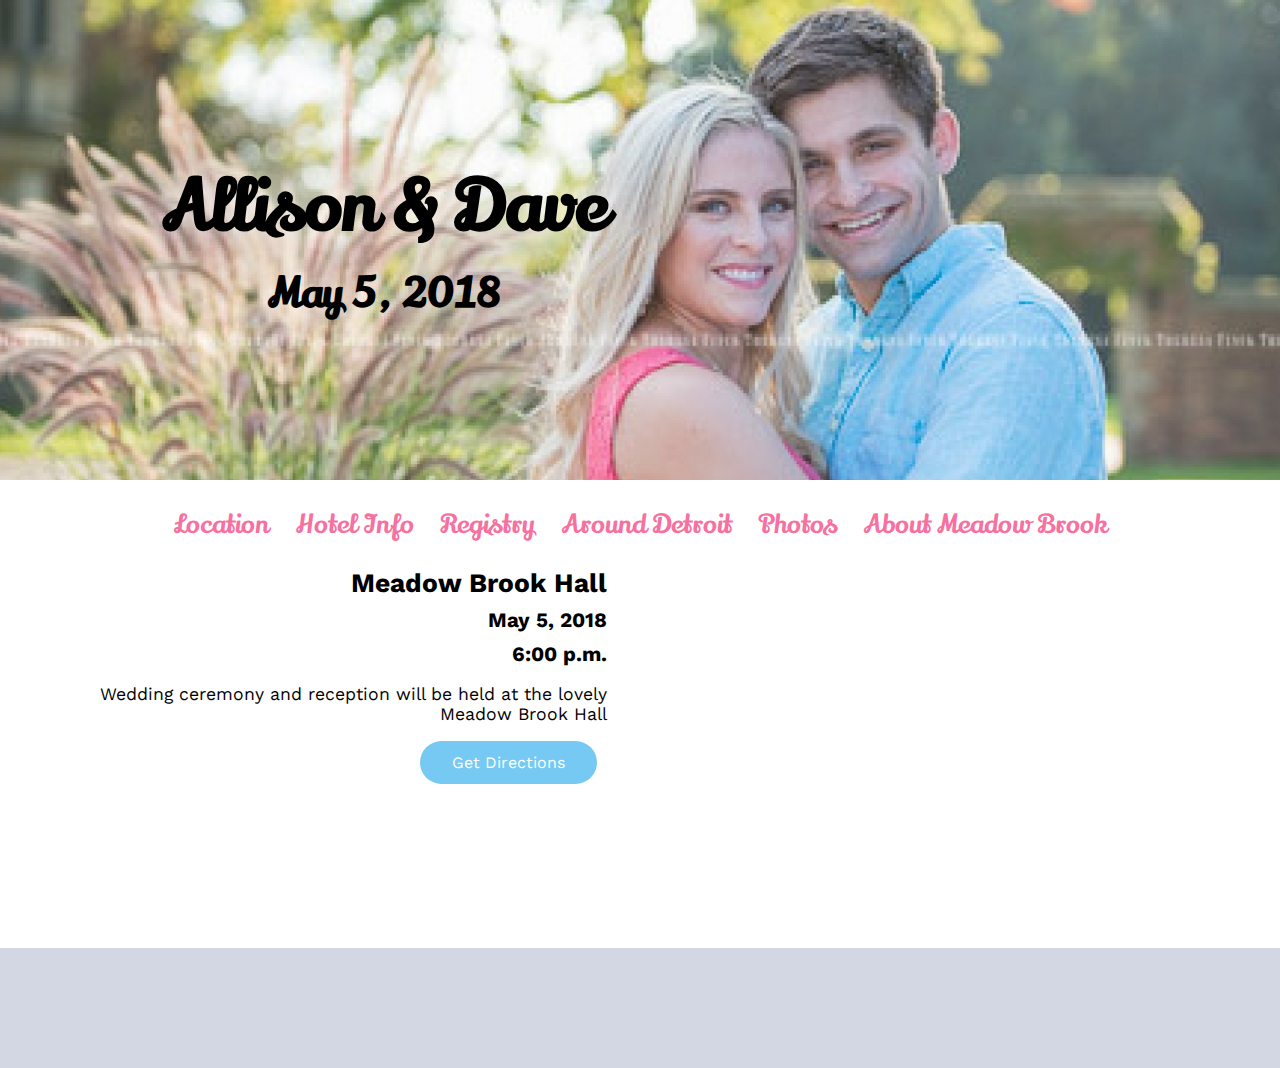
<file: index.html>
<!DOCTYPE html>
<html lang="en">
  <head>
    <meta name="viewport" content="width=device-width, initial-scale=1.0">
    <meta charset="utf-8">
    <title>Allison and Dave | May 5, 2018</title>
    <link rel="stylesheet" href="main.css">
    <link rel="icon" href="favicon.png" type="image/gif" sizes="16x16">

    <link href="https://fonts.googleapis.com/css?family=Lily+Script+One|Work+Sans" rel="stylesheet">
  </head>
  <body>

    <header class="container">
      <img class="img-responsive" src="images/ally-and-dave.jpg" />
      <div class="centered large">
        <h1 class="margin-small">Allison & Dave</h1>
        <h3 class="margin-small">May 5, 2018</h3>
      </div>
    </header>

    <nav>
      <ul class="navbar">
        <li class="navbar-item">
          <a href="index.html">Location</a>
        </li>
        <li class="navbar-item">
          <a href="hotel-info.html">Hotel Info</a>
        </li>
        <li class="navbar-item">
          <a href="registry.html">Registry</a>
        </li>
        <li class="navbar-item">
          <a href="around-detroit.html">Around Detroit</a>
        </li>
        <li class="navbar-item">
          <a href="photos.html">Photos</a>
        </li>
        <li class="navbar-item">
          <a href="about-meadow-brook.html">About Meadow Brook</a>
        </li>
      </ul>
    </nav>

    <section class="content-container clearfix">
      <div class="content-left text-right">
        <h2 class="margin-top-zero">Meadow Brook Hall</h2>
        <h3 class="margin-small">May 5, 2018</h3>
        <h3 class="margin-small">6:00 p.m.</h3>
        <p>Wedding ceremony and reception will be held at the lovely Meadow Brook Hall</p>
        <div class="text-right margin-small">
          <a class="button" href="https://maps.google.com/maps/dir//Meadow+Brook+Hall+%26+Gardens,+350+Estate+Drive,+Rochester+Hills,+MI+48309/@42.6722309,-83.2036022,17z/data=!4m9!4m8!1m0!1m5!1m1!1s0x8824ea64b3f256b3:0x6cc3b14051748759!2m2!1d-83.2014455!2d42.6721847!3e0">Get Directions</a>
        </div>
      </div>

      <div class="content-right">
        <div class="embed-responsive">
          <iframe class="embed-responsive-item" src="https://www.google.com/maps/embed?pb=!1m18!1m12!1m3!1d2933.486736814324!2d-83.2036022495187!3d42.67223092906488!2m3!1f0!2f0!3f0!3m2!1i1024!2i768!4f13.1!3m3!1m2!1s0x8824ea64b3f256b3%3A0x6cc3b14051748759!2sMeadow+Brook+Hall+%26+Gardens%2C+350+Estate+Drive%2C+Rochester+Hills%2C+MI+48309!5e0!3m2!1sen!2sus!4v1514592379436"></iframe>
        </div>
      </div>
    </section>
    <footer class="footer margin-top">
      <div class="content-container margin-zero padding">
      </div>
    </footer>
  </body>
</html>
</file>
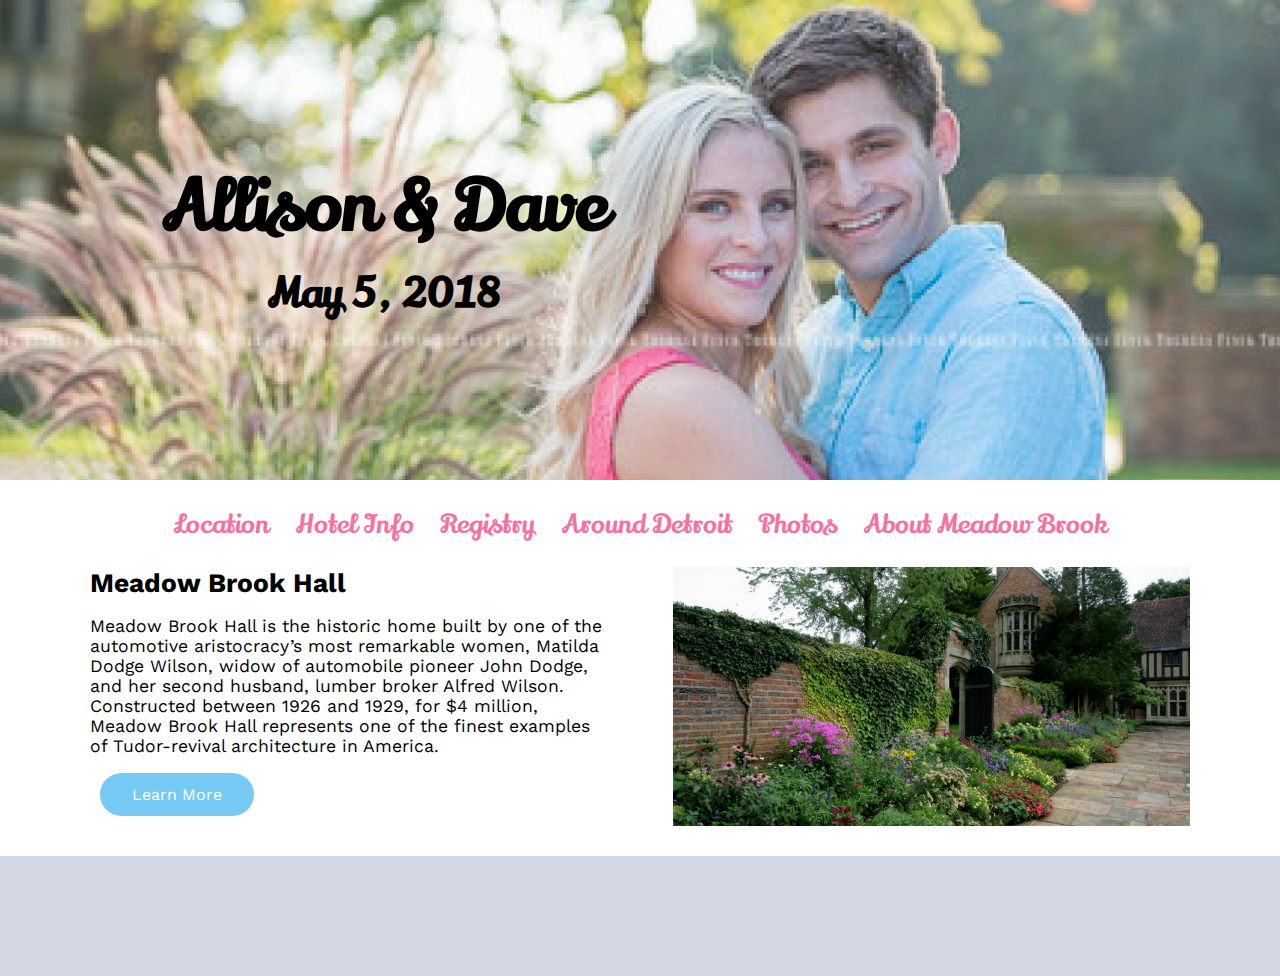
<file: about-meadow-brook.html>
<!DOCTYPE html>
<html lang="en">
  <head>
    <meta name="viewport" content="width=device-width, initial-scale=1.0">
    <meta charset="utf-8">
    <title>Allison and Dave | May 5, 2018</title>
    <link rel="stylesheet" href="main.css">
    <link rel="icon" href="favicon.png" type="image/gif" sizes="16x16">

    <link href="https://fonts.googleapis.com/css?family=Lily+Script+One|Work+Sans" rel="stylesheet">
  </head>
  <body>

    <header class="container">
      <img class="img-responsive" src="images/ally-and-dave.jpg" />
      <div class="centered large">
        <h1 class="margin-small">Allison & Dave</h1>
        <h3 class="margin-small">May 5, 2018</h3>
      </div>
    </header>

    <nav>
      <ul class="navbar">
        <li class="navbar-item">
          <a href="index.html">Location</a>
        </li>
        <li class="navbar-item">
          <a href="hotel-info.html">Hotel Info</a>
        </li>
        <li class="navbar-item">
          <a href="registry.html">Registry</a>
        </li>
        <li class="navbar-item">
          <a href="around-detroit.html">Around Detroit</a>
        </li>
        <li class="navbar-item">
          <a href="photos.html">Photos</a>
        </li>
        <li class="navbar-item">
          <a href="about-meadow-brook.html">About Meadow Brook</a>
        </li>
      </ul>
    </nav>

    <section class="content-container clearfix">
      <div class="content-left">
        <h2 class="margin-top-zero">Meadow Brook Hall</h2>
        <p>
          Meadow Brook Hall is the historic home built by one of the automotive aristocracy’s most remarkable women, Matilda Dodge Wilson, widow of automobile pioneer John Dodge, and her second husband, lumber broker Alfred Wilson. Constructed between 1926 and 1929, for $4 million, Meadow Brook Hall represents one of the finest examples of Tudor-revival architecture in America.
        </p>
        <div class="margin-small">
          <a class="button" href="http://meadowbrookhall.org/about/">Learn More</a>
        </div>
      </div>
      <div class="content-right">
        <img class="img-responsive" src="images/meadow-brook-hall-flowers.jpg" />
      </div>
    </section>
    <footer class="footer margin-top">
      <div class="content-container margin-zero padding">
      </div>
    </footer>
  </body>
</html>
</file>
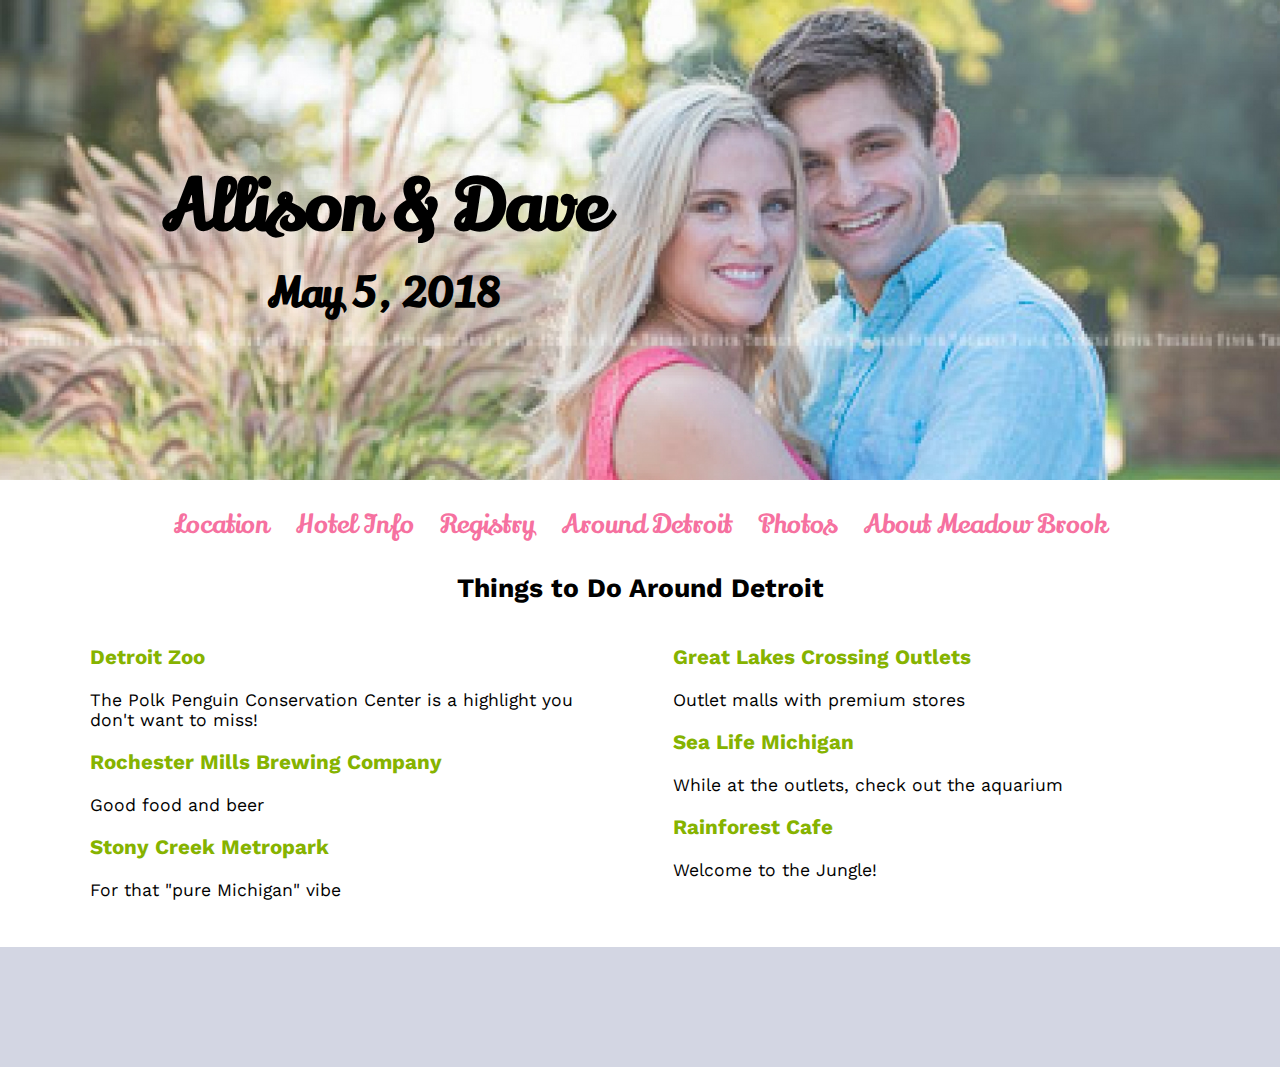
<file: around-detroit.html>
<!DOCTYPE html>
<html lang="en">
  <head>
    <meta name="viewport" content="width=device-width, initial-scale=1.0">
    <meta charset="utf-8">
    <title>Allison and Dave | May 5, 2018</title>
    <link rel="stylesheet" href="main.css">
    <link rel="icon" href="favicon.png" type="image/gif" sizes="16x16">

    <link href="https://fonts.googleapis.com/css?family=Lily+Script+One|Work+Sans" rel="stylesheet">
  </head>
  <body>

    <header class="container">
      <img class="img-responsive" src="images/ally-and-dave.jpg" />
      <div class="centered large">
        <h1 class="margin-small">Allison & Dave</h1>
        <h3 class="margin-small">May 5, 2018</h3>
      </div>
    </header>

    <nav>
      <ul class="navbar">
        <li class="navbar-item">
          <a href="index.html">Location</a>
        </li>
        <li class="navbar-item">
          <a href="hotel-info.html">Hotel Info</a>
        </li>
        <li class="navbar-item">
          <a href="registry.html">Registry</a>
        </li>
        <li class="navbar-item">
          <a href="around-detroit.html">Around Detroit</a>
        </li>
        <li class="navbar-item">
          <a href="photos.html">Photos</a>
        </li>
        <li class="navbar-item">
          <a href="about-meadow-brook.html">About Meadow Brook</a>
        </li>
      </ul>
    </nav>

    <section class="content-container clearfix">
      <h2 class="text-center">Things to Do Around Detroit</h2>
      <div class="content-left">

        <a class="restaurant-link" href="https://detroitzoo.org/"><h3>Detroit Zoo</h3></a>
        <p>
          The Polk Penguin Conservation Center is a highlight you don't want to miss!
        </p>

        <a class="restaurant-link" href="http://www.beercos.com/"><h3>Rochester Mills Brewing Company</h3></a>
        <p>
          Good food and beer
        </p>

        <a class="restaurant-link" href="http://www.metroparks.com/parks/stony-creek-metropark/"><h3>Stony Creek Metropark</h3></a>
        <p>
          For that "pure Michigan" vibe
        </p>
      </div>

      <div class="content-right">

        <a class="restaurant-link" href="http://www.greatlakescrossingoutlets.com/"><h3>Great Lakes Crossing Outlets</h3></a>
        <p>
          Outlet malls with premium stores
        </p>

        <a class="restaurant-link" href="http://www.greatlakescrossingoutlets.com/directory/sea_life_michigan"><h3>Sea Life Michigan</h3></a>
        <p>
          While at the outlets, check out the aquarium
        </p>

        <a class="restaurant-link" href="http://www.rainforestcafe.com/locations.asp?st=mi"><h3>Rainforest Cafe</h3></a>
        <p>
          Welcome to the Jungle!
        </p>
      </div>
    </section>
    <footer class="footer margin-top">
      <div class="content-container margin-zero padding">
      </div>
    </footer>
  </body>
</html>
</file>
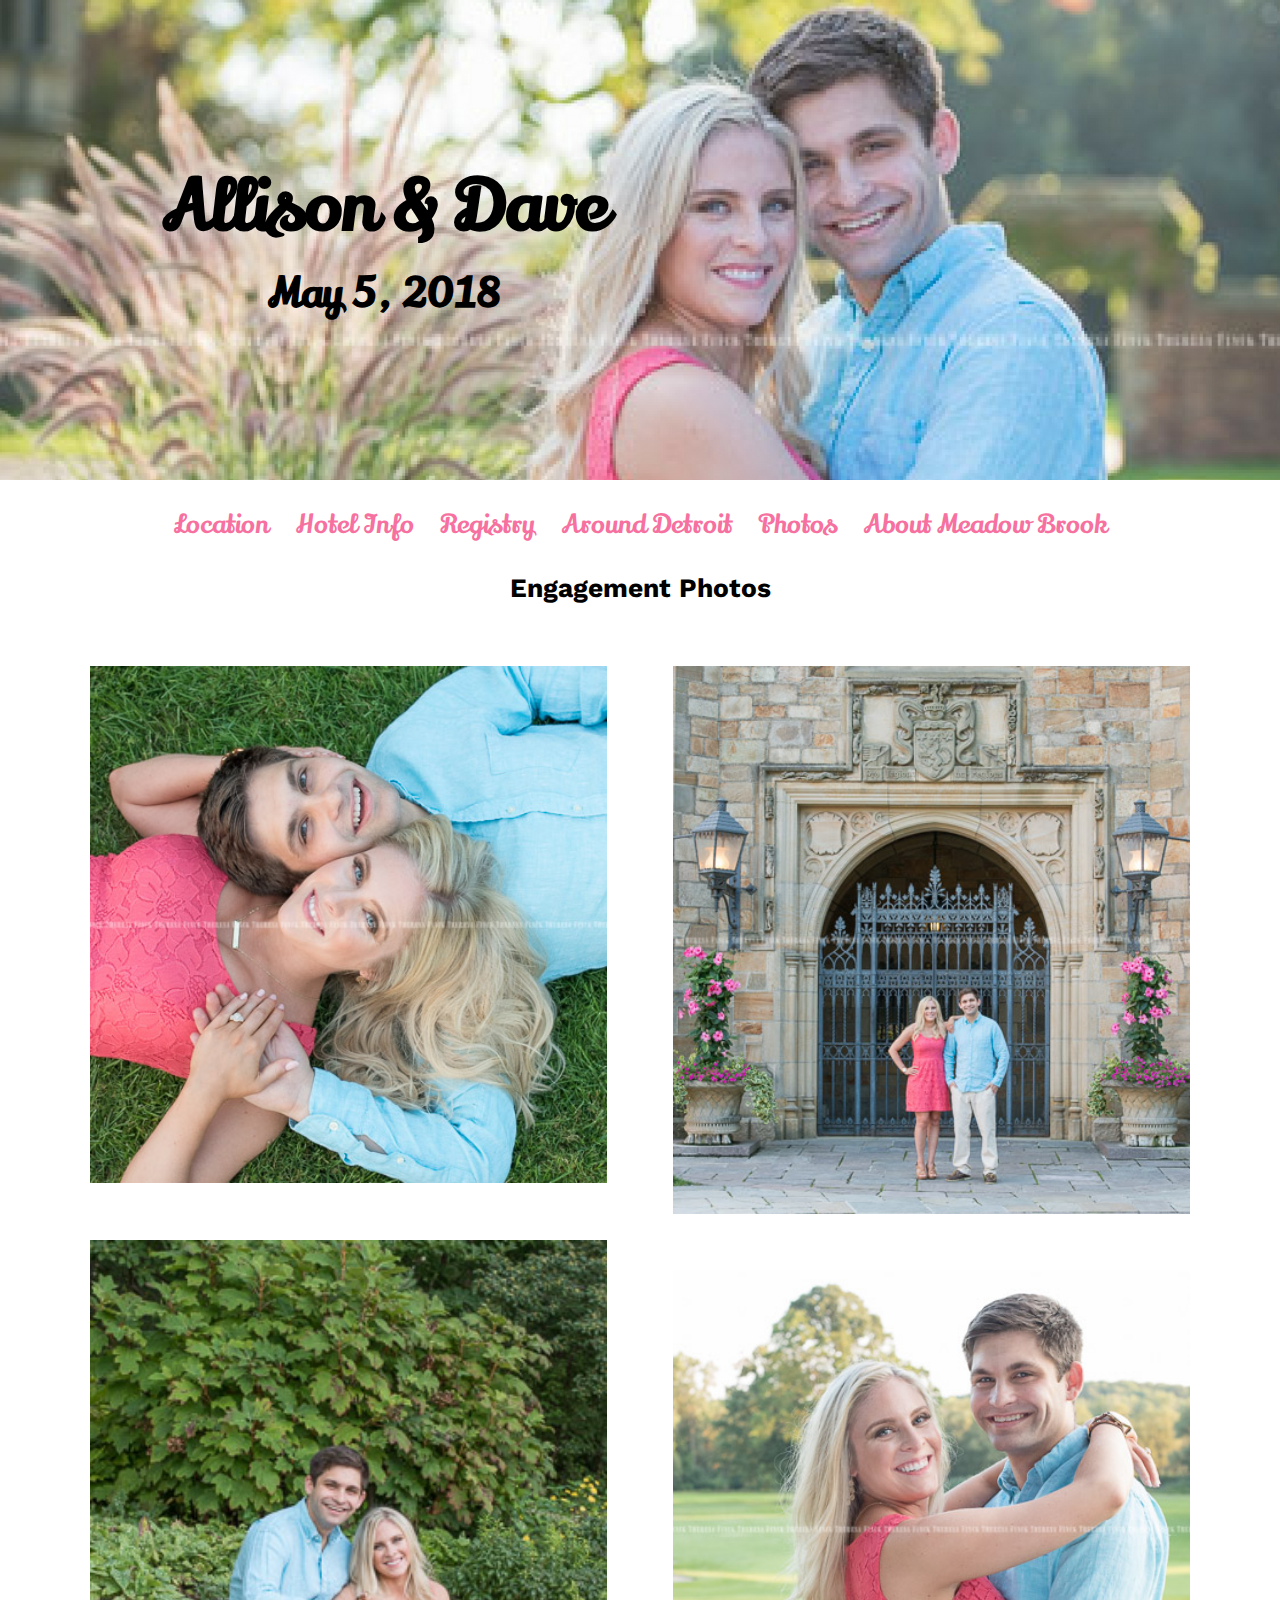
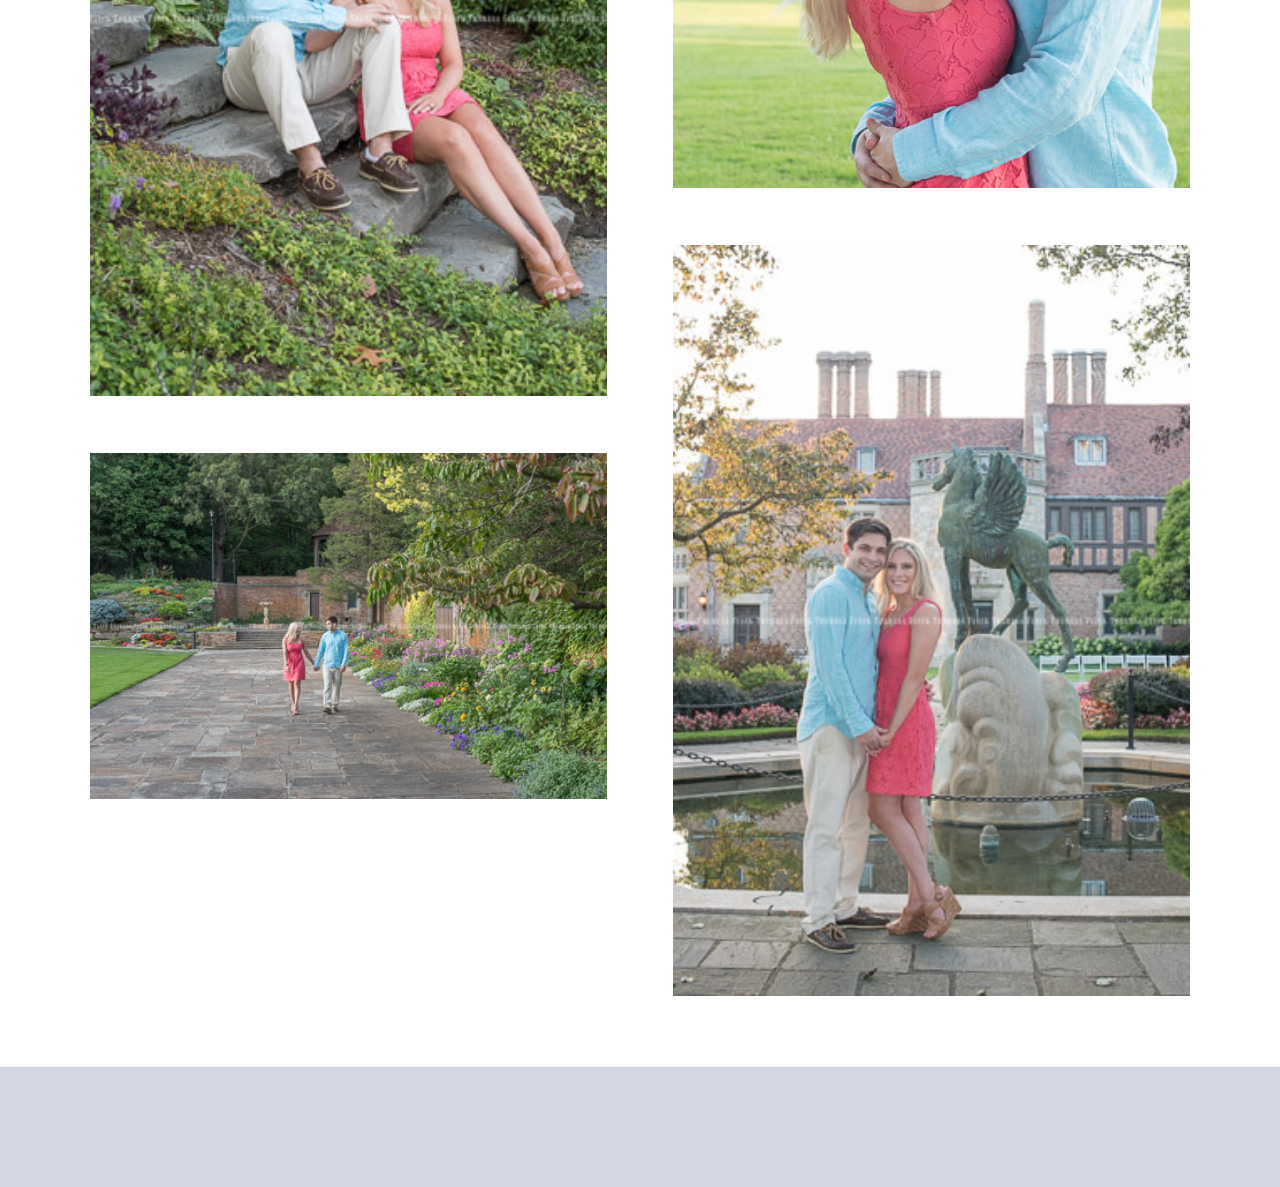
<file: photos.html>
<!DOCTYPE html>
<html lang="en">
  <head>
    <meta name="viewport" content="width=device-width, initial-scale=1.0">
    <meta charset="utf-8">

    <title>Allison and Dave | May 5, 2018</title>
    <link rel="stylesheet" href="main.css">
    <link rel="icon" href="favicon.png" type="image/gif" sizes="16x16">

    <link href="https://fonts.googleapis.com/css?family=Lily+Script+One|Work+Sans" rel="stylesheet">
  </head>
  <body>

    <header class="container">
      <img class="img-responsive" src="images/ally-and-dave.jpg" />
      <div class="centered large">
        <h1 class="margin-small">Allison & Dave</h1>
        <h3 class="margin-small">May 5, 2018</h3>
      </div>
    </header>

    <nav>
      <ul class="navbar">
        <li class="navbar-item">
          <a href="index.html">Location</a>
        </li>
        <li class="navbar-item">
          <a href="hotel-info.html">Hotel Info</a>
        </li>
        <li class="navbar-item">
          <a href="registry.html">Registry</a>
        </li>
        <li class="navbar-item">
          <a href="around-detroit.html">Around Detroit</a>
        </li>
        <li class="navbar-item">
          <a href="photos.html">Photos</a>
        </li>
        <li class="navbar-item">
          <a href="about-meadow-brook.html">About Meadow Brook</a>
        </li>
      </ul>
    </nav>

    <section class="content-container clearfix">
      <h2 class="text-center">Engagement Photos</h2>
      <div class="content-left">
        <img class="img-responsive margin-photo" src="images/ally-dave-ground.jpg" />
        <img class="img-responsive margin-photo" src="images/ally-dave-sitting.jpg" />
        <img class="img-responsive margin-photo" src="images/ally-dave-walking.jpg" />
      </div>

      <div class="content-right">
        <img class="img-responsive margin-photo" src="images/ally-dave-far.jpg" />
        <img class="img-responsive margin-photo" src="images/ally-dave-hug.jpg" />
        <img class="img-responsive margin-photo" src="images/ally-dave-standing.jpg" />
      </div>
    </section>
    <footer class="footer margin-top">
      <div class="content-container margin-zero padding">
      </div>
    </footer>
  </body>
</html>
</file>
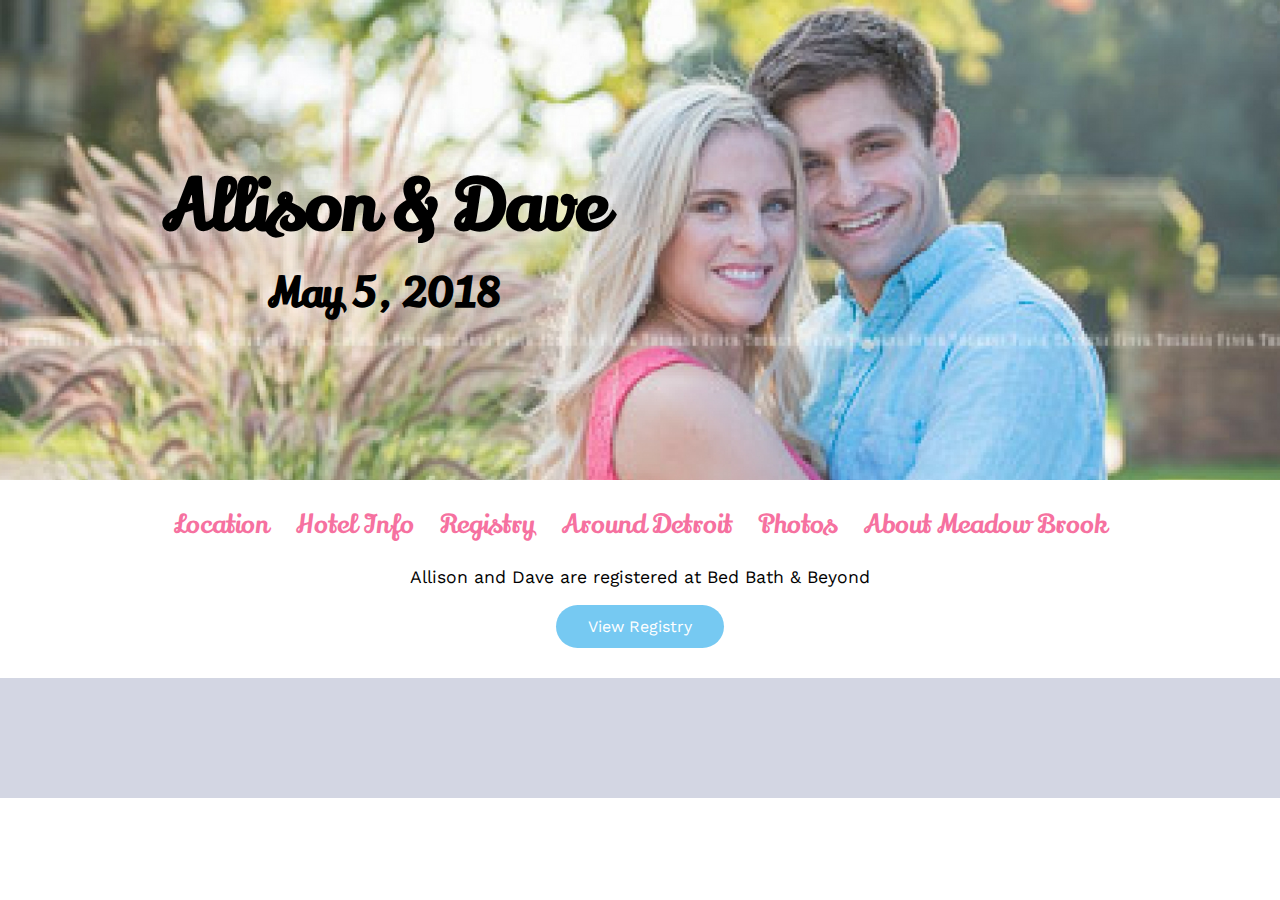
<file: registry.html>
<!DOCTYPE html>
<html lang="en">
  <head>
    <meta name="viewport" content="width=device-width, initial-scale=1.0">
    <meta charset="utf-8">

    <title>Allison and Dave | May 5, 2018</title>
    <link rel="stylesheet" href="main.css">
    <link href="https://fonts.googleapis.com/css?family=Lily+Script+One|Work+Sans" rel="stylesheet">
    <link rel="icon" href="favicon.png" type="image/gif" sizes="16x16">

  </head>
  <body>

    <header class="container">
      <img class="img-responsive" src="images/ally-and-dave.jpg" />
      <div class="centered large">
        <h1 class="margin-small">Allison & Dave</h1>
        <h3 class="margin-small">May 5, 2018</h3>
      </div>
    </header>

    <nav>
      <ul class="navbar">
        <li class="navbar-item">
          <a href="index.html">Location</a>
        </li>
        <li class="navbar-item">
          <a href="hotel-info.html">Hotel Info</a>
        </li>
        <li class="navbar-item">
          <a href="registry.html">Registry</a>
        </li>
        <li class="navbar-item">
          <a href="around-detroit.html">Around Detroit</a>
        </li>
        <li class="navbar-item">
          <a href="photos.html">Photos</a>
        </li>
        <li class="navbar-item">
          <a href="about-meadow-brook.html">About Meadow Brook</a>
        </li>
      </ul>
    </nav>

    <section class="content-container clearfix">

      <p class="text-center">
        Allison and Dave are registered at Bed Bath & Beyond
      </p>

      <div class="text-center">
        <a class="button" href="https://www.bedbathandbeyond.com/store/giftregistry/view_registry_guest.jsp?pwsToken=&eventType=Wedding&inventoryCallEnabled=true&registryId=542972444&pwsurl=">View Registry</a>
     </div>

    </section>
    <footer class="footer margin-top">
      <div class="content-container margin-zero padding">
      </div>
    </footer>
  </body>
</html>
</file>
<file: main.css>
body {
  font-family: 'Work Sans', sans-serif;
  font-size: 110%;
  margin: 0;
}

.img-responsive {
  max-width: 100%;
  height: auto;
  display: block;
  min-width: 100%;
}

.container {
  position: relative;
  text-align: center;
}

.centered {
  position: absolute;
  top: 50%;
  left: 30%;
  transform: translate(-50%, -50%);
}

.large {
  font-size: 200%;
  font-family: 'Lily Script One', cursive;
  text-shadow: 0 0 1em #FFFFFF;
}

@media only screen and (max-width: 900px) {
  .large {
    font-size: 150%;
  }
}

@media only screen and (max-width: 700px) {
  .large {
    font-size: 80%;
  }
}

.margin-small {
  margin: 10px 0;
}

.navbar {
  text-align: center;
  padding: 8px;
}

.navbar-item {
  display: inline;
  padding: 0 10px;
  font-family: 'Lily Script One', cursive;
  font-size: 1.5em;
}

.navbar-item a {
  text-decoration: none;
  color: #f671a0;
}

.navbar-item a:hover {
  color: #ea3a78;
}

.content-container {
  margin-top: 0;
  margin-left: 7%;
  margin-right: 7%;
}

.text-center {
  text-align: center;
}

.content-left {
  float: left;
  width: 47%;
  padding-right: 3%;
}

@media only screen and (max-width: 700px) {
  .content-left {
    width: 100%;
  }
}

.content-right {
  float: right;
  width: 47%;
  padding-left: 3%;
}

@media only screen and (max-width: 700px) {
  .content-right {
    width: 100%;
  }
}

.button {
  background-color: #76c9f2;
  border: none;
  color: white;
  padding: 12px 32px;
  text-align: center;
  text-decoration: none;
  display: inline-block;
  font-size: 16px;
  border-radius: 25px;
  transition-duration: 0.4s;
  margin: 0 10px;
}

.button:hover {
  background-color: #37ace5;
  box-shadow: 2px 2px 12px 0 rgba(0,0,0,.3);
}

.margin {
  margin: 100px;
}

.embed-responsive {
  position: relative;
  padding-bottom: 56.25%;
  padding-top: 60px; overflow: hidden;
}
 
.embed-responsive-item {
  position: absolute;
  top:0;
  left: 0;
  width: 100%;
  height: 100%;
  border: 0;
}

.margin-top-zero {
  margin-top: 0;
  margin-bottom: 10px;
}

.margin-zero {
  margin: 0;
}

.text-right {
  text-align: right;
}

@media only screen and (max-width: 700px) {
  .text-right {
    text-align: center;
  }
}

.footer {
  background-color: #d3d6e3;
}

.clearfix::after {
    content: "";
    clear: both;
    display: table;
}

.margin-top {
  margin-top: 30px;
}

.margin-photo {
  margin-top: 5%;
  margin-bottom: 5%;
  padding: 3% 0;
}

.padding {
  padding: 60px;
}

.restaurant-link {
  text-decoration: none;
  color: #86b300;
}

.restaurant-link:hover {
  color: #608000;
}
</file>
